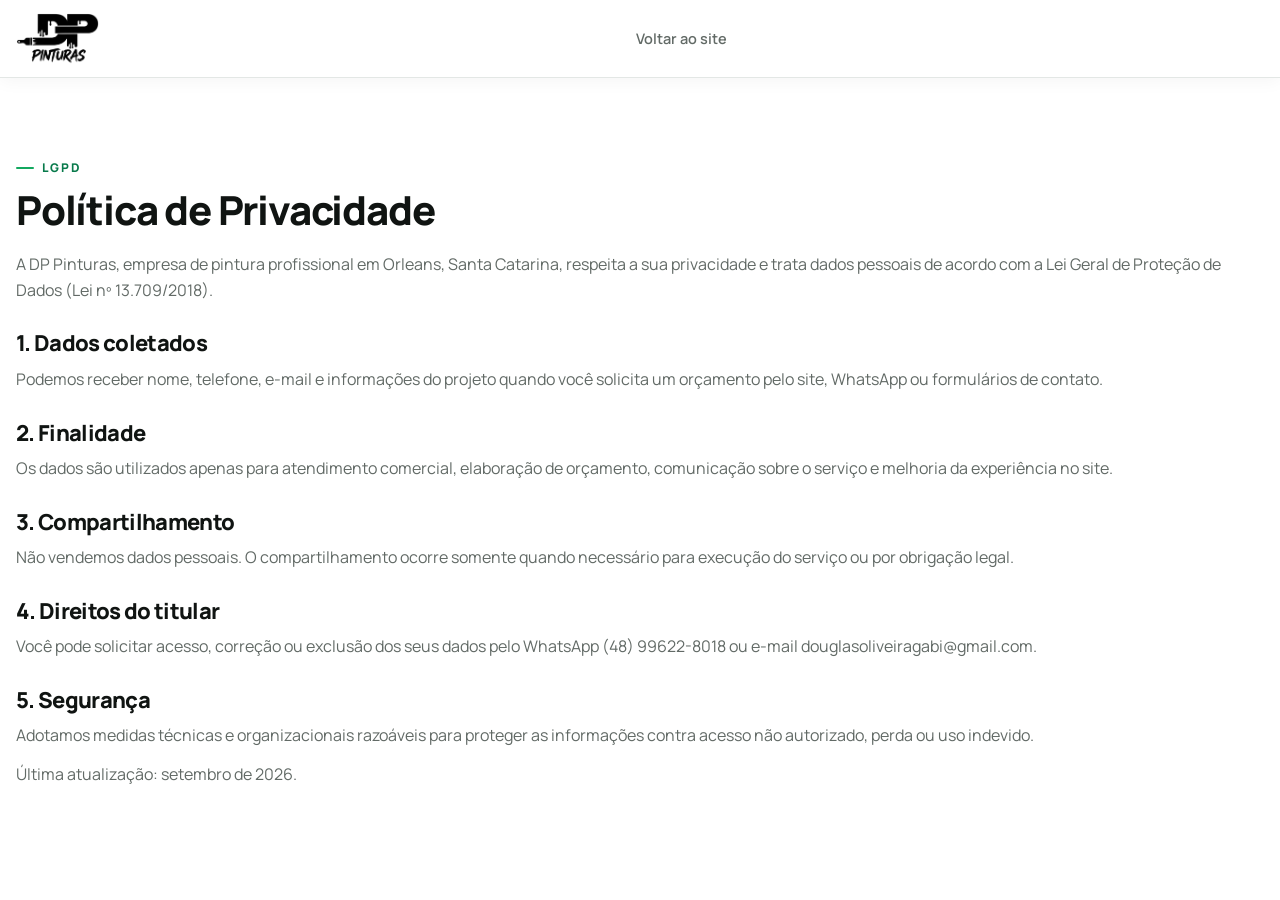
<file: politica-de-privacidade.html>
<!DOCTYPE html>
<html lang="pt-BR">
  <head>
    <meta charset="UTF-8" />
    <meta name="viewport" content="width=device-width, initial-scale=1.0" />
    <title>Política de Privacidade | DP Pinturas Orleans</title>
    <meta
      name="description"
      content="Política de Privacidade da DP Pinturas, empresa de pintura em Orleans/SC. Saiba como tratamos dados pessoais conforme a LGPD."
    />
    <meta name="robots" content="noindex, follow" />
    <link rel="canonical" href="https://site-dp-pinturas.vercel.app/politica-de-privacidade" />
    <meta property="og:type" content="website" />
    <meta property="og:locale" content="pt_BR" />
    <meta property="og:site_name" content="DP Pinturas" />
    <meta property="og:title" content="Política de Privacidade | DP Pinturas" />
    <meta
      property="og:description"
      content="Como a DP Pinturas trata dados pessoais de clientes em Orleans/SC, de acordo com a LGPD."
    />
    <meta property="og:url" content="https://site-dp-pinturas.vercel.app/politica-de-privacidade" />
    <meta property="og:image" content="https://site-dp-pinturas.vercel.app/assets/hero-painter.png" />
    <meta name="theme-color" content="#006341" />
    <meta name="application-name" content="DP Pinturas" />
    <link rel="icon" href="/favicon.ico" sizes="any" />
    <link rel="icon" type="image/png" sizes="48x48" href="/assets/favicon-48.png" />
    <link rel="icon" type="image/png" sizes="192x192" href="/assets/favicon-192.png" />
    <link rel="apple-touch-icon" sizes="180x180" href="/assets/apple-touch-icon.png" />
    <link rel="preconnect" href="https://fonts.googleapis.com" />
    <link rel="preconnect" href="https://fonts.gstatic.com" crossorigin />
    <link href="https://fonts.googleapis.com/css2?family=Manrope:wght@400;600;700;800&display=swap" rel="stylesheet" />
    <link rel="stylesheet" href="css/style.css" />
  </head>
  <body>
    <header class="header is-scrolled">
      <div class="container header__inner">
        <a class="logo" href="index.html"><img src="assets/logo-crop.png" alt="DP Pinturas, empresa de pintura em Orleans SC" /></a>
        <nav class="nav">
          <a href="index.html">Voltar ao site</a>
        </nav>
      </div>
    </header>
    <main class="legal container">
      <span class="eyebrow">LGPD</span>
      <h1>Política de Privacidade</h1>
      <p>A DP Pinturas, empresa de pintura profissional em Orleans, Santa Catarina, respeita a sua privacidade e trata dados pessoais de acordo com a Lei Geral de Proteção de Dados (Lei nº 13.709/2018).</p>
      <h2>1. Dados coletados</h2>
      <p>Podemos receber nome, telefone, e-mail e informações do projeto quando você solicita um orçamento pelo site, WhatsApp ou formulários de contato.</p>
      <h2>2. Finalidade</h2>
      <p>Os dados são utilizados apenas para atendimento comercial, elaboração de orçamento, comunicação sobre o serviço e melhoria da experiência no site.</p>
      <h2>3. Compartilhamento</h2>
      <p>Não vendemos dados pessoais. O compartilhamento ocorre somente quando necessário para execução do serviço ou por obrigação legal.</p>
      <h2>4. Direitos do titular</h2>
      <p>Você pode solicitar acesso, correção ou exclusão dos seus dados pelo WhatsApp (48) 99622-8018 ou e-mail douglasoliveiragabi@gmail.com.</p>
      <h2>5. Segurança</h2>
      <p>Adotamos medidas técnicas e organizacionais razoáveis para proteger as informações contra acesso não autorizado, perda ou uso indevido.</p>
      <p>Última atualização: setembro de 2026.</p>
    </main>
  </body>
</html>
</file>
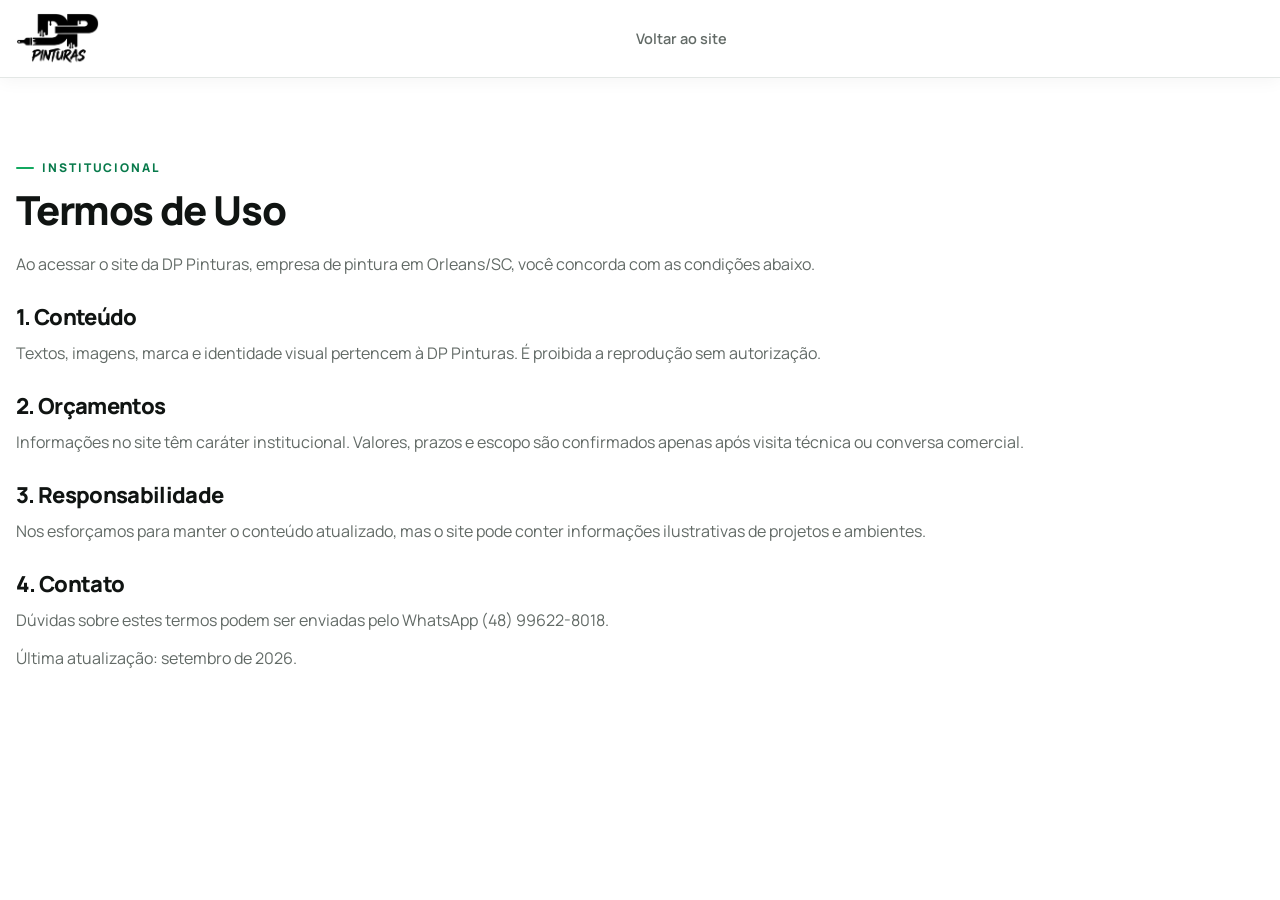
<file: termos-de-uso.html>
<!DOCTYPE html>
<html lang="pt-BR">
  <head>
    <meta charset="UTF-8" />
    <meta name="viewport" content="width=device-width, initial-scale=1.0" />
    <title>Termos de Uso | DP Pinturas Orleans</title>
    <meta
      name="description"
      content="Termos de uso do site da DP Pinturas, empresa de pintura residencial e comercial em Orleans, Santa Catarina."
    />
    <meta name="robots" content="noindex, follow" />
    <link rel="canonical" href="https://site-dp-pinturas.vercel.app/termos-de-uso" />
    <meta property="og:type" content="website" />
    <meta property="og:locale" content="pt_BR" />
    <meta property="og:site_name" content="DP Pinturas" />
    <meta property="og:title" content="Termos de Uso | DP Pinturas" />
    <meta
      property="og:description"
      content="Condições de uso do site institucional da DP Pinturas, em Orleans/SC."
    />
    <meta property="og:url" content="https://site-dp-pinturas.vercel.app/termos-de-uso" />
    <meta property="og:image" content="https://site-dp-pinturas.vercel.app/assets/hero-painter.png" />
    <meta name="theme-color" content="#006341" />
    <meta name="application-name" content="DP Pinturas" />
    <link rel="icon" href="/favicon.ico" sizes="any" />
    <link rel="icon" type="image/png" sizes="48x48" href="/assets/favicon-48.png" />
    <link rel="icon" type="image/png" sizes="192x192" href="/assets/favicon-192.png" />
    <link rel="apple-touch-icon" sizes="180x180" href="/assets/apple-touch-icon.png" />
    <link rel="preconnect" href="https://fonts.googleapis.com" />
    <link rel="preconnect" href="https://fonts.gstatic.com" crossorigin />
    <link href="https://fonts.googleapis.com/css2?family=Manrope:wght@400;600;700;800&display=swap" rel="stylesheet" />
    <link rel="stylesheet" href="css/style.css" />
  </head>
  <body>
    <header class="header is-scrolled">
      <div class="container header__inner">
        <a class="logo" href="index.html"><img src="assets/logo-crop.png" alt="DP Pinturas, empresa de pintura em Orleans SC" /></a>
        <nav class="nav">
          <a href="index.html">Voltar ao site</a>
        </nav>
      </div>
    </header>
    <main class="legal container">
      <span class="eyebrow">Institucional</span>
      <h1>Termos de Uso</h1>
      <p>Ao acessar o site da DP Pinturas, empresa de pintura em Orleans/SC, você concorda com as condições abaixo.</p>
      <h2>1. Conteúdo</h2>
      <p>Textos, imagens, marca e identidade visual pertencem à DP Pinturas. É proibida a reprodução sem autorização.</p>
      <h2>2. Orçamentos</h2>
      <p>Informações no site têm caráter institucional. Valores, prazos e escopo são confirmados apenas após visita técnica ou conversa comercial.</p>
      <h2>3. Responsabilidade</h2>
      <p>Nos esforçamos para manter o conteúdo atualizado, mas o site pode conter informações ilustrativas de projetos e ambientes.</p>
      <h2>4. Contato</h2>
      <p>Dúvidas sobre estes termos podem ser enviadas pelo WhatsApp (48) 99622-8018.</p>
      <p>Última atualização: setembro de 2026.</p>
    </main>
  </body>
</html>
</file>
<file: css/style.css>
:root {
  --green-950: #003c2a;
  --green-900: #004d35;
  --green-800: #006341;
  --green-700: #087a4b;
  --green-500: #13a85f;
  --green-400: #20c978;
  --green-50: #eef8f2;

  --black: #101412;
  --graphite: #202622;

  --gray-700: #626a66;
  --gray-500: #8c928f;
  --gray-300: #d8deda;
  --gray-200: #e3e7e5;
  --gray-100: #f4f6f5;

  --white: #ffffff;
  --yellow: #f5c518;
  --yellow-hover: #ffd54a;
  --star: #f5b400;
  --whatsapp: #25d366;

  --radius-sm: 8px;
  --radius-md: 12px;
  --radius-lg: 16px;
  --radius-xl: 22px;

  --shadow-sm: 0 4px 16px rgba(0, 0, 0, 0.04);
  --shadow-md: 0 8px 28px rgba(0, 0, 0, 0.07);
  --shadow-lg: 0 18px 50px rgba(0, 0, 0, 0.12);

  --container: 1680px;
  --header-h: 78px;
  --font: "Manrope", sans-serif;
  --script: "Caveat", cursive;
}

*,
*::before,
*::after {
  box-sizing: border-box;
  margin: 0;
  padding: 0;
}

html {
  scroll-behavior: smooth;
  scroll-padding-top: calc(var(--header-h) + 12px);
}

body {
  font-family: var(--font);
  color: var(--black);
  background: var(--white);
  font-size: 16px;
  line-height: 1.65;
  -webkit-font-smoothing: antialiased;
}

img {
  max-width: 100%;
  display: block;
}

a {
  color: inherit;
  text-decoration: none;
}

button,
input,
textarea,
select {
  font: inherit;
}

ul {
  list-style: none;
}

.sr-only {
  position: absolute;
  width: 1px;
  height: 1px;
  padding: 0;
  margin: -1px;
  overflow: hidden;
  clip: rect(0, 0, 0, 0);
  white-space: nowrap;
  border: 0;
}

.container {
  width: min(100% - 32px, var(--container));
  margin-inline: auto;
}

.container--wide {
  width: min(100% - 32px, var(--container));
}

.eyebrow {
  display: inline-flex;
  align-items: center;
  gap: 8px;
  font-size: 12px;
  font-weight: 800;
  letter-spacing: 0.16em;
  text-transform: uppercase;
  color: var(--green-700);
}

.eyebrow::before {
  content: "";
  width: 18px;
  height: 2px;
  background: var(--green-500);
  border-radius: 99px;
}

h1,
h2,
h3,
h4 {
  line-height: 1.12;
  letter-spacing: -0.03em;
  color: var(--black);
}

h1 {
  font-size: clamp(36px, 5vw, 60px);
  font-weight: 800;
}

h2 {
  font-size: clamp(30px, 3.6vw, 42px);
  font-weight: 800;
}

h3 {
  font-size: clamp(20px, 2vw, 26px);
  font-weight: 700;
}

.lead {
  color: var(--gray-700);
  font-size: 16px;
  max-width: 52ch;
}

.script {
  font-family: var(--script);
  font-weight: 600;
  line-height: 1.05;
}

.highlight {
  color: var(--green-800);
}

.btn {
  display: inline-flex;
  align-items: center;
  justify-content: center;
  gap: 10px;
  height: 48px;
  padding: 0 22px;
  border-radius: 8px;
  border: 1.5px solid transparent;
  font-size: 15px;
  font-weight: 700;
  cursor: pointer;
  transition: 0.25s ease;
  white-space: nowrap;
}

.btn svg {
  width: 20px;
  height: 20px;
  flex-shrink: 0;
}

.btn--primary {
  background: var(--green-800);
  color: var(--white);
  box-shadow: 0 8px 20px rgba(0, 99, 65, 0.22);
}

.btn--primary:hover {
  background: var(--green-700);
  transform: translateY(-2px);
}

.btn--ghost {
  background: var(--white);
  color: var(--green-800);
  border-color: var(--gray-300);
}

.btn--ghost:hover {
  border-color: var(--green-800);
  color: var(--green-800);
  transform: translateY(-2px);
}

.btn--yellow {
  background: var(--yellow);
  color: var(--black);
  box-shadow: 0 10px 24px rgba(245, 197, 24, 0.28);
}

.btn--yellow:hover {
  background: var(--yellow-hover);
  transform: translateY(-2px);
}

.btn--white {
  background: var(--white);
  color: var(--green-800);
}

.btn--white:hover {
  transform: translateY(-2px);
}

/* Header */
.header {
  position: sticky;
  top: 0;
  z-index: 80;
  height: var(--header-h);
  background: rgba(255, 255, 255, 0.92);
  backdrop-filter: blur(16px);
  border-bottom: 1px solid transparent;
  transition: 0.25s ease;
}

.header.is-scrolled {
  border-bottom-color: var(--gray-200);
  box-shadow: var(--shadow-sm);
}

.header__inner {
  height: 100%;
  display: grid;
  grid-template-columns: auto 1fr auto;
  align-items: center;
  gap: 24px;
}

.logo {
  display: flex;
  align-items: center;
  height: 58px;
}

.logo img {
  height: 52px;
  width: auto;
  object-fit: contain;
}

.nav {
  display: flex;
  justify-content: center;
  gap: 4px;
}

.nav a {
  position: relative;
  padding: 8px 12px;
  font-size: 14.5px;
  font-weight: 600;
  color: var(--gray-700);
  transition: color 0.2s;
}

.nav a:hover,
.nav a.is-active {
  color: var(--green-800);
}

.nav a.is-active::after {
  content: "";
  position: absolute;
  left: 12px;
  right: 12px;
  bottom: 2px;
  height: 2px;
  background: var(--green-500);
  border-radius: 99px;
}

.header__cta {
  height: 44px;
  padding-inline: 18px;
  flex-shrink: 0;
}

.nav-toggle {
  display: none;
  width: 44px;
  height: 44px;
  border: 1px solid var(--gray-200);
  background: var(--white);
  border-radius: 10px;
  align-items: center;
  justify-content: center;
  cursor: pointer;
}

/* Hero */
.hero {
  position: relative;
  overflow: hidden;
  background: linear-gradient(180deg, #f7faf8 0%, #fff 100%);
}

.hero__grid {
  display: grid;
  grid-template-columns: 1fr;
  min-height: 640px;
  aspect-ratio: 2103 / 748;
  align-items: stretch;
  width: 100%;
}

.hero__copy {
  grid-column: 1;
  grid-row: 1;
  position: relative;
  z-index: 2;
  padding: 20px 32px 28px max(16px, calc((100vw - var(--container)) / 2));
  max-width: 720px;
  display: flex;
  flex-direction: column;
  justify-content: flex-start;
}

.hero__copy h1 {
  margin: 14px 0 18px;
  max-width: 14ch;
}

.hero__copy h1 .h1-line {
  display: block;
}

.hero__copy .lead {
  margin-bottom: 28px;
}

.hero__actions {
  display: flex;
  flex-wrap: wrap;
  gap: 12px;
  margin-bottom: 36px;
}

.hero__chips {
  display: flex;
  flex-wrap: wrap;
  align-items: center;
  gap: 0;
  max-width: none;
  width: max-content;
  margin-top: 4px;
}

.chip {
  display: flex;
  align-items: center;
  gap: 12px;
  font-size: 15px;
  font-weight: 700;
  line-height: 1.2;
  color: var(--green-800);
}

.chip + .chip {
  border-left: 1px solid var(--gray-300);
  margin-left: 22px;
  padding-left: 22px;
}

.chip > span:last-child {
  display: block;
}

.chip__icon {
  color: var(--green-800);
  display: grid;
  place-items: center;
  flex-shrink: 0;
  width: 48px;
  height: 48px;
}

.chip__icon svg {
  width: 44px;
  height: 44px;
  fill: currentColor;
  stroke: none;
}

.chip__icon--airless img {
  width: 48px;
  height: 48px;
  object-fit: contain;
}

.hero__visual {
  grid-column: 1;
  grid-row: 1;
  position: relative;
  min-height: 0;
  overflow: hidden;
}

.hero__visual img {
  width: 100%;
  height: 100%;
  object-fit: cover;
  object-position: right center;
}

.hero__visual::before {
  content: "";
  position: absolute;
  inset: 0;
  z-index: 1;
  pointer-events: none;
  background: linear-gradient(
    90deg,
    #ffffff 0%,
    rgba(255, 255, 255, 0.96) 22%,
    rgba(255, 255, 255, 0.78) 36%,
    rgba(255, 255, 255, 0.35) 50%,
    rgba(255, 255, 255, 0.08) 62%,
    transparent 72%
  );
}

/* Services */
.services {
  padding: 48px 0 32px;
}

.services .container,
.services__layout {
  display: grid;
  grid-template-columns: minmax(300px, 480px) 1fr;
  column-gap: 36px;
  align-items: stretch;
}

.services__head {
  display: flex;
  flex-direction: column;
  align-items: flex-start;
  gap: 10px;
  min-height: 100%;
}

.services__head h2 {
  max-width: none;
  font-size: clamp(28px, 2.8vw, 36px);
  line-height: 1.15;
}

.services__head .lead {
  margin-top: auto;
  max-width: 42ch;
  font-size: 14.5px;
  line-height: 1.5;
}

.services__grid {
  display: grid;
  grid-template-columns: repeat(6, minmax(0, 1fr));
  gap: 12px;
}

.service-card {
  background: var(--white);
  border: 1px solid var(--gray-200);
  border-radius: 16px;
  box-shadow: var(--shadow-sm);
  padding: 22px 10px 16px;
  text-align: center;
  transition: 0.28s ease;
  min-height: 148px;
  height: 100%;
  display: flex;
  flex-direction: column;
  justify-content: center;
  align-items: center;
}

.service-card:hover {
  transform: translateY(-6px);
  border-color: var(--green-500);
  box-shadow: var(--shadow-md);
}

.service-card__icon {
  width: 64px;
  height: 64px;
  margin: 0 auto 12px;
  color: var(--green-800);
  display: grid;
  place-items: center;
}

.service-card__icon svg {
  width: 56px;
  height: 56px;
  fill: currentColor;
  stroke: none;
}

.service-card__icon img {
  width: 64px;
  height: 64px;
  object-fit: contain;
}

.service-card h3 {
  font-size: 13.5px;
  font-weight: 700;
  letter-spacing: -0.02em;
  line-height: 1.25;
}

/* Airless */
.airless {
  position: relative;
  margin-top: 72px;
  min-height: clamp(420px, 42vw, 520px);
  color: var(--white);
  overflow: hidden;
  background: var(--graphite);
}

.airless__bg {
  position: absolute;
  inset: 0;
  width: 100%;
  height: 100%;
  object-fit: cover;
  object-position: right center;
}

.airless::after {
  content: "";
  position: absolute;
  inset: 0;
  background: linear-gradient(
    90deg,
    rgba(3, 32, 22, 0.18) 0%,
    rgba(3, 32, 22, 0.28) 26%,
    rgba(3, 32, 22, 0.52) 40%,
    rgba(3, 32, 22, 0.22) 54%,
    transparent 70%
  );
}

.airless__layout {
  position: relative;
  z-index: 1;
  display: grid;
  grid-template-columns: minmax(240px, 430px) 186px 1fr;
  gap: 20px 22px;
  align-items: center;
  min-height: clamp(420px, 42vw, 520px);
  padding: 48px 0;
}

.airless__content {
  max-width: 430px;
}

.airless .eyebrow {
  color: var(--green-400);
}

.airless .eyebrow::before {
  background: var(--green-400);
}

.airless h2 {
  color: var(--white);
  margin: 12px 0 16px;
  font-size: clamp(28px, 3.2vw, 42px);
  line-height: 1.08;
}

.airless h2 span {
  display: block;
  color: var(--green-400);
}

.airless .lead {
  color: rgba(255, 255, 255, 0.88);
  max-width: 46ch;
  margin-bottom: 28px;
  font-size: 15.5px;
}

.btn--airless {
  background: #007a49;
  color: var(--white);
  border: 0;
  border-radius: 10px;
  height: 52px;
  padding: 0 28px 0 32px;
  font-size: 16px;
  font-weight: 600;
  letter-spacing: 0.01em;
  gap: 16px;
  box-shadow: none;
}

.btn--airless svg {
  width: 22px;
  height: 22px;
  stroke-width: 2.2;
}

.btn--airless:hover {
  background: #089056;
  transform: none;
}

.airless__list {
  display: flex;
  flex-direction: column;
  gap: 14px;
}

.airless__list li {
  display: flex;
  align-items: center;
  gap: 12px;
  font-size: 13px;
  font-weight: 600;
  line-height: 1.25;
  color: var(--white);
  text-shadow: 0 2px 10px rgba(0, 0, 0, 0.55);
}

.airless__icon {
  width: 52px;
  height: 52px;
  border-radius: 50%;
  border: none;
  color: var(--white);
  display: grid;
  place-items: center;
  flex-shrink: 0;
  background: #000;
  overflow: hidden;
}

.airless__icon img {
  width: 100%;
  height: 100%;
  max-width: none;
  object-fit: cover;
}

/* Split: before/after + process */
.split {
  position: relative;
  padding: 48px 0 56px;
  overflow: hidden;
}

.split::before {
  content: "";
  position: absolute;
  left: min(1%, 24px);
  bottom: 0;
  width: min(38vw, 460px);
  height: 210px;
  background:
    radial-gradient(ellipse 78% 62% at 38% 58%, rgba(150, 162, 156, 0.32) 0%, transparent 72%),
    radial-gradient(ellipse 48% 50% at 62% 38%, rgba(176, 186, 180, 0.22) 0%, transparent 68%);
  filter: blur(1px);
  pointer-events: none;
  z-index: 0;
}

.split::after {
  content: "";
  position: absolute;
  top: 0;
  right: 0;
  width: 42%;
  height: 140px;
  background: radial-gradient(ellipse at top right, rgba(19, 168, 95, 0.08), transparent 72%);
  pointer-events: none;
}

.split__grid {
  position: relative;
  z-index: 1;
  display: grid;
  grid-template-columns: minmax(240px, 0.86fr) minmax(300px, 1.08fr) minmax(380px, 1.38fr);
  gap: 22px 26px;
  align-items: stretch;
}

.split__copy {
  display: flex;
  flex-direction: column;
  justify-content: center;
}

.split__copy h2 {
  margin: 8px 0 12px;
  font-size: clamp(28px, 2.5vw, 40px);
  white-space: nowrap;
}

.split__copy .lead {
  margin: 0;
  font-size: 15px;
  max-width: 32ch;
}

.ba {
  position: relative;
  border-radius: 18px;
  overflow: hidden;
  min-height: 260px;
  height: 100%;
  box-shadow: var(--shadow-md);
  user-select: none;
  cursor: ew-resize;
  touch-action: none;
}

.ba img {
  position: absolute;
  inset: 0;
  width: 100%;
  height: 100%;
  object-fit: cover;
  object-position: center;
  pointer-events: none;
}

.ba__before-wrap {
  position: absolute;
  inset: 0;
  overflow: hidden;
  clip-path: inset(0 50% 0 0);
}

.ba__handle {
  position: absolute;
  top: 0;
  bottom: 0;
  left: 50%;
  width: 44px;
  transform: translateX(-50%);
  display: grid;
  place-items: center;
  z-index: 2;
}

.ba__handle::before {
  content: "";
  position: absolute;
  top: 0;
  bottom: 0;
  left: 50%;
  width: 3px;
  transform: translateX(-50%);
  background: var(--white);
  box-shadow: 0 0 0 1px rgba(0, 0, 0, 0.08);
}

.ba__knob {
  position: relative;
  width: 44px;
  height: 44px;
  border-radius: 50%;
  background: var(--white);
  box-shadow: var(--shadow-md);
  display: grid;
  place-items: center;
  color: var(--green-800);
  animation: knob-hint 2.4s ease-in-out 0.6s 2;
}

.ba__knob svg {
  width: 18px;
  height: 18px;
}

.ba__label {
  position: absolute;
  bottom: 14px;
  z-index: 3;
  background: #1a1d1b;
  color: var(--white);
  font-size: 11px;
  font-weight: 800;
  letter-spacing: 0.04em;
  padding: 7px 12px;
  border-radius: 8px;
}

.ba__label--before {
  left: 14px;
}

.ba__label--after {
  right: 14px;
  background: var(--green-800);
}

.process {
  display: flex;
  flex-direction: column;
  justify-content: space-between;
  gap: 14px;
  min-width: 0;
}

.process__brush {
  width: 100%;
  height: auto;
  display: block;
}

.process__steps {
  display: grid;
  grid-template-columns: repeat(6, minmax(0, 1fr));
  gap: 8px;
}

.step {
  display: grid;
  gap: 6px;
  background: var(--green-50);
  border-radius: 14px;
  padding: 12px 10px 14px;
  min-width: 0;
}

.step__n {
  width: 28px;
  height: 28px;
  border-radius: 50%;
  background: var(--green-800);
  color: var(--white);
  display: grid;
  place-items: center;
  font-weight: 800;
  font-size: 13px;
}

.step h3 {
  font-size: 13.5px;
  letter-spacing: -0.02em;
}

.step p {
  margin: 0;
  font-size: 11.5px;
  line-height: 1.35;
  color: var(--gray-700);
}

/* About */
.about {
  padding: 0;
  overflow: hidden;
}

.about__banner {
  width: 100%;
  height: auto;
  display: block;
}

/* Projects */
.projects {
  padding: 36px 0 48px;
}

.projects__layout {
  display: grid;
  grid-template-columns: minmax(250px, 0.95fr) minmax(0, 1.68fr) minmax(250px, 0.9fr);
  gap: 20px 24px;
  align-items: stretch;
}

.projects__intro {
  display: flex;
  flex-direction: column;
  align-items: flex-start;
  padding: 0;
}

.projects__intro h2 {
  margin-top: 8px;
  width: 100%;
  font-size: clamp(26px, 2.15vw, 34px);
  line-height: 1.12;
}

.projects__intro .lead {
  margin-top: 10px;
  max-width: 24ch;
  font-size: 13.5px;
  line-height: 1.45;
}

.projects__intro .btn {
  margin-top: auto;
  height: 44px;
  padding: 0 18px;
  font-size: 14px;
}

.gallery-wrap {
  position: relative;
  min-width: 0;
}

.gallery-wrap::after {
  content: "";
  position: absolute;
  top: 0;
  right: 0;
  width: 52px;
  height: 100%;
  background: linear-gradient(90deg, transparent, var(--white));
  pointer-events: none;
  z-index: 2;
  opacity: 1;
  transition: opacity 0.25s ease;
  border-radius: 0 14px 14px 0;
}

.gallery-wrap.is-end::after {
  opacity: 0;
}

.gallery {
  display: grid;
  grid-auto-flow: column;
  grid-template-rows: repeat(2, minmax(0, 1fr));
  grid-template-columns: calc((100% - 16px) * 0.425);
  grid-auto-columns: calc((100% - 16px) * 0.2875);
  gap: 8px;
  height: clamp(340px, 24.5vw, 400px);
  overflow-x: auto;
  overflow-y: hidden;
  overscroll-behavior-x: contain;
  scrollbar-width: none;
  cursor: grab;
  touch-action: pan-x;
  scroll-snap-type: x proximity;
  user-select: none;
}

.gallery::-webkit-scrollbar {
  display: none;
}

.gallery.is-dragging,
.gallery.is-dragging .gallery__item {
  cursor: grabbing;
  scroll-snap-type: none;
}

.gallery:focus-visible {
  outline: 2px solid var(--green-500);
  outline-offset: 4px;
  border-radius: 14px;
}

.gallery__item {
  position: relative;
  overflow: hidden;
  border-radius: 14px;
  display: block;
  min-width: 0;
  min-height: 0;
  height: 100%;
  width: auto;
  scroll-snap-align: start;
  cursor: pointer;
}

.gallery__item--main {
  grid-column: 1;
  grid-row: 1 / span 2;
  width: auto;
}

.gallery__item--tall {
  grid-row: 1 / span 2;
}

.gallery.is-dragging .gallery__item:hover img {
  transform: none;
}

.gallery-nav {
  position: absolute;
  top: 50%;
  z-index: 3;
  width: 40px;
  height: 40px;
  padding: 0;
  border: none;
  border-radius: 50%;
  background: var(--white);
  color: var(--green-800);
  box-shadow: 0 8px 22px rgba(0, 0, 0, 0.16);
  display: grid;
  place-items: center;
  cursor: pointer;
  transform: translateY(-50%);
  transition: 0.2s ease;
}

.gallery-nav:hover:not(:disabled) {
  transform: translateY(-50%) scale(1.06);
  background: var(--green-50);
}

.gallery-nav:disabled {
  opacity: 0;
  pointer-events: none;
}

.gallery-nav--prev {
  left: -14px;
}

.gallery-nav--next {
  right: -14px;
}

.gallery-nav svg {
  width: 18px;
  height: 18px;
}

.gallery__item img {
  position: absolute;
  inset: 0;
  width: 100%;
  height: 100%;
  object-fit: cover;
  pointer-events: none;
  -webkit-user-drag: none;
  transition: transform 0.6s ease;
}

.gallery__item--main img {
  object-position: center 42%;
}

.gallery__item:hover img {
  transform: scale(1.06);
}

.gallery__item::after {
  content: "";
  position: absolute;
  inset: auto 0 0;
  height: 62%;
  background: linear-gradient(transparent, rgba(10, 16, 14, 0.8));
  pointer-events: none;
}

.gallery__item .gallery__caption {
  position: absolute;
  left: 12px;
  right: 12px;
  bottom: 12px;
  color: var(--white);
  z-index: 1;
}

.gallery__item--main .gallery__caption {
  right: 56px;
  bottom: 14px;
  left: 14px;
}

.gallery__go {
  position: absolute;
  right: 12px;
  bottom: 12px;
  z-index: 2;
  width: 34px;
  height: 34px;
  border-radius: 50%;
  background: var(--white);
  color: var(--green-800);
  display: grid;
  place-items: center;
  box-shadow: 0 6px 16px rgba(0, 0, 0, 0.16);
  transition: transform 0.25s ease;
}

.gallery__item--main:hover .gallery__go {
  transform: translate(2px, -2px);
}

.gallery__go svg {
  width: 15px;
  height: 15px;
}

.tag {
  display: inline-flex;
  background: rgba(255, 255, 255, 0.92);
  color: var(--green-800);
  font-size: 10.5px;
  font-weight: 800;
  letter-spacing: 0.02em;
  padding: 4px 9px;
  border-radius: 999px;
  margin-bottom: 6px;
}

.gallery__item:not(.gallery__item--main) .tag {
  background: transparent;
  color: var(--white);
  padding: 0;
  margin-bottom: 1px;
  font-size: 11.5px;
  font-weight: 600;
  letter-spacing: 0.01em;
}

.gallery__item h3 {
  color: var(--white);
  font-size: 18px;
}

.gallery__item:not(.gallery__item--main) h3 {
  font-size: 13.5px;
  font-weight: 800;
  white-space: nowrap;
}

.gallery__item--tall h3 {
  font-size: 18px;
  white-space: normal;
}

.gallery__item p {
  font-size: 11.5px;
  opacity: 0.92;
  margin-top: 2px;
  line-height: 1.3;
}

.equip-card {
  background: transparent;
  border-radius: 0;
  padding: 0;
  overflow: hidden;
  min-height: 100%;
  display: grid;
  grid-template-rows: auto auto auto minmax(0, 1fr);
  align-items: start;
}

.equip-card h3 {
  margin: 8px 0;
  font-size: clamp(22px, 1.8vw, 26px);
  line-height: 1.15;
}

.equip-card p {
  color: var(--gray-700);
  font-size: 13px;
  line-height: 1.45;
  margin-bottom: 0;
  max-width: 38ch;
}

.equip-card img {
  width: 100%;
  height: 100%;
  min-height: 0;
  margin: 4px 0 0;
  object-fit: contain;
  object-position: center bottom;
}

/* Social proof */
.proof {
  padding: 20px 0 88px;
}

.proof__grid {
  display: grid;
  grid-template-columns: 1.25fr 0.75fr;
  gap: 48px;
}

.testimonials {
  display: grid;
  grid-template-columns: repeat(3, 1fr);
  gap: 16px;
  margin-top: 28px;
}

.t-card {
  background: var(--white);
  border: 1px solid var(--gray-200);
  border-radius: 14px;
  box-shadow: var(--shadow-sm);
  padding: 22px 18px 18px;
  transition: 0.25s ease;
}

.t-card:hover {
  transform: translateY(-5px);
  box-shadow: var(--shadow-md);
}

.stars {
  color: var(--star);
  letter-spacing: 1px;
  margin-bottom: 12px;
  font-size: 14px;
}

.t-card p {
  font-size: 14.5px;
  color: var(--gray-700);
  margin-bottom: 18px;
}

.t-card__person {
  display: flex;
  align-items: center;
  gap: 10px;
}

.avatar {
  width: 42px;
  height: 42px;
  border-radius: 50%;
  display: grid;
  place-items: center;
  color: var(--white);
  font-weight: 800;
  font-size: 13px;
  flex-shrink: 0;
}

.t-card__person strong {
  display: block;
  font-size: 14px;
}

.t-card__person small {
  color: var(--gray-500);
  font-size: 12px;
}

.faq {
  margin-top: 8px;
}

.faq-item {
  border-bottom: 1px solid var(--gray-200);
}

.faq-item button {
  width: 100%;
  background: none;
  border: 0;
  display: flex;
  justify-content: space-between;
  align-items: center;
  gap: 16px;
  padding: 16px 8px;
  text-align: left;
  font-weight: 700;
  font-size: 15px;
  cursor: pointer;
}

.faq-item button svg {
  width: 18px;
  height: 18px;
  color: var(--green-800);
  transition: transform 0.25s ease;
  flex-shrink: 0;
}

.faq-item.is-open {
  background: var(--gray-100);
  border-radius: 10px;
  border-bottom-color: transparent;
  margin: 6px 0;
}

.faq-item.is-open button svg {
  transform: rotate(45deg);
}

.faq-item__body {
  display: none;
  padding: 0 12px 16px;
  color: var(--gray-700);
  font-size: 14.5px;
}

.faq-item.is-open .faq-item__body {
  display: block;
}

/* CTA */
.cta {
  position: relative;
  background-color: #08382a;
  background-image: url("../assets/cta-texture.png");
  background-size: cover;
  background-position: center;
  color: var(--white);
  overflow: hidden;
}

.cta__inner {
  position: relative;
  z-index: 1;
  display: flex;
  align-items: center;
  gap: 20px 26px;
  padding: 16px 0;
}

.cta__roller {
  width: 168px;
  flex-shrink: 0;
  transform: rotate(-16deg);
  filter: drop-shadow(0 10px 16px rgba(0, 0, 0, 0.28));
  margin: -8px 0;
}

.cta__copy {
  flex: 0 1 360px;
  max-width: 360px;
  min-width: 0;
}

.cta h2 {
  color: var(--white);
  font-size: clamp(22px, 1.8vw, 28px);
  line-height: 1.12;
  letter-spacing: -0.03em;
  margin-bottom: 8px;
}

.cta h2 span {
  display: block;
}

.cta__copy p {
  opacity: 0.92;
  max-width: none;
  font-size: 13.5px;
  line-height: 1.45;
}

.cta__actions {
  display: grid;
  grid-template-columns: auto auto;
  grid-template-areas:
    "phone btn"
    "region .";
  column-gap: 20px;
  row-gap: 4px;
  align-items: center;
  flex: 0 1 auto;
}

.cta__contact {
  display: contents;
}

.cta__phone {
  grid-area: phone;
  display: inline-flex;
  align-items: center;
  gap: 10px;
  margin: 0;
  font-size: clamp(22px, 2vw, 30px);
  font-weight: 800;
  letter-spacing: -0.03em;
  line-height: 1.1;
  color: var(--white);
  white-space: nowrap;
}

.cta__phone:hover {
  opacity: 0.88;
}

.cta__phone svg {
  width: 28px;
  height: 28px;
  flex-shrink: 0;
}

.cta__region {
  grid-area: region;
  margin: 0 0 0 38px;
  font-size: 13px;
  line-height: 1.3;
  font-weight: 500;
  opacity: 0.88;
  max-width: none;
}

.cta__btn {
  grid-area: btn;
  align-self: center;
  height: 44px;
  padding: 0 18px;
  border-radius: 8px;
  font-size: 14px;
}

.cta__aside {
  margin-left: auto;
  flex-shrink: 0;
}

.cta__aside img {
  width: clamp(168px, 18vw, 230px);
  height: auto;
  display: block;
}

/* Footer */
.footer {
  background: #121614;
  color: #c9d0cc;
  padding: 56px 0 0;
}

.footer__grid {
  display: grid;
  grid-template-columns: 1.15fr 0.75fr 0.85fr 0.95fr auto;
  gap: 32px;
  padding-bottom: 36px;
  align-items: start;
}

.footer .logo img {
  height: 64px;
  filter: brightness(0) invert(1);
}

.footer__brand p {
  margin: 14px 0 18px;
  max-width: 36ch;
  font-size: 14.5px;
}

.footer h4 {
  color: var(--white);
  font-size: 15px;
  margin-bottom: 16px;
  letter-spacing: 0;
}

.footer a {
  display: block;
  font-size: 14.5px;
  margin-bottom: 8px;
  color: #c9d0cc;
  transition: color 0.2s;
}

.footer a:hover {
  color: var(--green-400);
}

.footer__contact p,
.footer__contact a {
  display: flex;
  align-items: center;
  gap: 8px;
  margin-bottom: 10px;
}

.socials {
  display: flex;
  gap: 10px;
  margin-top: 14px;
}

.footer .socials a {
  width: 36px;
  height: 36px;
  margin: 0;
  border-radius: 50%;
  border: 1px solid #3a423e;
  display: grid;
  place-items: center;
  color: var(--white);
}

.socials svg {
  width: 16px;
  height: 16px;
}

.footer__slogan {
  align-self: center;
  justify-self: end;
}

.footer__slogan img {
  width: clamp(200px, 18vw, 280px);
  height: auto;
  display: block;
  mix-blend-mode: screen;
}

.footer__bottom {
  border-top: 1px solid #2a312e;
  padding: 18px 0 22px;
  display: flex;
  justify-content: space-between;
  gap: 16px;
  flex-wrap: wrap;
  font-size: 13px;
}

.footer__links {
  display: flex;
  gap: 18px;
}

.secure {
  display: flex;
  justify-content: center;
  align-items: center;
  flex-wrap: wrap;
  gap: 18px 22px;
  padding: 8px 16px 22px;
}

.secure img {
  height: 54px;
  width: auto;
}

.secure .secure__brand-link {
  display: flex;
  margin: 0;
  line-height: 0;
  text-decoration: none;
}

.secure .secure__brand {
  height: 28px;
  max-width: min(260px, 62vw);
  object-fit: contain;
}

/* Floating WhatsApp */
.wa-float {
  position: fixed;
  right: 22px;
  bottom: 22px;
  z-index: 90;
  width: 60px;
  height: 60px;
  border-radius: 50%;
  background: var(--whatsapp);
  color: var(--white);
  display: grid;
  place-items: center;
  box-shadow: 0 10px 28px rgba(37, 211, 102, 0.4);
  animation: wa-pulse 2.4s ease-in-out infinite;
}

.wa-float svg {
  width: 30px;
  height: 30px;
}

.wa-float:hover {
  transform: scale(1.06);
}

/* Legal pages */
.legal {
  padding: 72px 0 96px;
}

.legal h1 {
  font-size: 40px;
  margin: 10px 0 18px;
}

.legal h2 {
  font-size: 22px;
  margin: 28px 0 10px;
}

.legal p,
.legal li {
  color: var(--gray-700);
  margin-bottom: 12px;
}

.legal ul {
  padding-left: 18px;
}

.legal li {
  list-style: disc;
}

/* Lightbox */
.lightbox {
  position: fixed;
  inset: 0;
  background: rgba(10, 14, 12, 0.88);
  display: none;
  align-items: center;
  justify-content: center;
  z-index: 120;
  padding: 24px;
}

.lightbox.is-open {
  display: flex;
}

.lightbox img {
  max-width: min(1100px, 92vw);
  max-height: 86vh;
  width: auto;
  height: auto;
  object-fit: contain;
  border-radius: 12px;
  box-shadow: 0 18px 50px rgba(0, 0, 0, 0.35);
}

.lightbox button {
  position: absolute;
  top: 18px;
  right: 18px;
  width: 44px;
  height: 44px;
  border: 0;
  border-radius: 50%;
  background: var(--white);
  cursor: pointer;
}

/* Animations */
.reveal {
  opacity: 0;
  transform: translateY(28px);
  transition: opacity 0.7s ease, transform 0.7s ease;
}

.reveal.is-visible {
  opacity: 1;
  transform: none;
}

@keyframes wa-pulse {
  0%,
  100% {
    box-shadow: 0 0 0 0 rgba(37, 211, 102, 0.45);
  }
  70% {
    box-shadow: 0 0 0 14px rgba(37, 211, 102, 0);
  }
}

@media (prefers-reduced-motion: reduce) {
  html {
    scroll-behavior: auto;
  }

  .reveal {
    opacity: 1;
    transform: none;
    transition: none;
  }

  .wa-float,
  .ba__knob,
  * {
    animation: none !important;
  }
}

@media (max-width: 1200px) {
  .split__grid {
    grid-template-columns: minmax(260px, 0.95fr) 1.15fr;
    gap: 22px;
  }

  .split__copy {
    grid-column: 1 / -1;
    max-width: 48ch;
    justify-content: flex-start;
  }

  .split__copy h2 {
    white-space: nowrap;
  }

  .process__steps {
    grid-template-columns: repeat(3, minmax(0, 1fr));
    gap: 10px;
  }

  .ba {
    min-height: 300px;
  }

  .step h3 {
    font-size: 15px;
  }

  .step p {
    font-size: 13px;
  }
}

@media (max-width: 1100px) {
  .services .container,
  .services__layout {
    grid-template-columns: 1fr;
  }

  .services__head {
    gap: 14px;
  }

  .services__head h2 {
    max-width: none;
  }

  .services__head .lead {
    margin-top: 0;
  }

  .services__grid {
    grid-template-columns: repeat(3, 1fr);
  }

  .projects__layout,
  .proof__grid,
  .footer__grid {
    grid-template-columns: 1fr;
  }

  .footer__slogan {
    justify-self: start;
  }

  .projects__intro {
    padding: 0;
  }

  .projects__intro h2 {
    font-size: clamp(28px, 5vw, 36px);
  }

  .projects__intro .lead {
    max-width: 52ch;
  }

  .projects__intro .btn {
    margin-top: 22px;
  }

  .equip-card {
    padding: 8px 0 0;
  }

  .equip-card h3 {
    font-size: clamp(22px, 3vw, 28px);
  }

  .equip-card img {
    width: min(520px, 100%);
    margin-left: 0;
    margin-top: 16px;
  }

  .airless__layout {
    grid-template-columns: minmax(220px, 1fr) 180px;
    gap: 20px 16px;
  }

  .cta__inner {
    padding: 20px 0;
    gap: 16px 20px;
  }

  .cta__roller {
    width: 140px;
  }

  .cta__aside {
    display: none;
  }

  .gallery {
    height: clamp(320px, 42vw, 400px);
  }

  .gallery-nav--prev {
    left: 8px;
  }

  .gallery-nav--next {
    right: 8px;
  }

  .gallery__item:not(.gallery__item--main) h3 {
    white-space: normal;
  }
}

@media (max-width: 860px) {
  .secure {
    padding-bottom: 96px;
  }

  .cta__inner {
    padding: 26px 0;
  }

  .cta__roller {
    width: 120px;
  }

  .cta__copy {
    flex: 1 1 220px;
    max-width: none;
  }

  .cta h2 {
    max-width: none;
  }

  .cta h2 span {
    display: inline;
  }

  .cta__actions {
    width: 100%;
    justify-content: flex-start;
  }

  .cta__aside {
    display: none;
  }

  .split {
    padding: 36px 0 40px;
  }

  .split__grid {
    grid-template-columns: 1fr;
  }

  .split__copy {
    grid-column: auto;
    max-width: none;
  }

  .split__copy h2 {
    white-space: normal;
  }

  .ba {
    min-height: 0;
    aspect-ratio: 16 / 11;
    height: auto;
  }

  .process__brush {
    display: none;
  }

  .container {
    width: min(100% - 32px, var(--container));
  }

  .nav-toggle {
    display: flex;
  }

  .header__inner {
    grid-template-columns: auto auto;
    justify-content: space-between;
  }

  .header__cta {
    display: none;
  }

  .nav {
    position: absolute;
    top: var(--header-h);
    left: 0;
    right: 0;
    background: var(--white);
    flex-direction: column;
    padding: 12px 18px 18px;
    border-bottom: 1px solid var(--gray-200);
    display: none;
  }

  .nav.is-open {
    display: flex;
  }

  .nav a.is-active::after {
    right: auto;
    width: 22px;
  }

  .hero__grid {
    grid-template-columns: 1fr;
    padding-left: 0;
    min-height: 0;
    aspect-ratio: auto;
  }

  .hero__copy,
  .hero__visual {
    grid-column: 1;
    grid-row: 1;
  }

  .hero__visual {
    height: auto;
    min-height: 100%;
    align-self: stretch;
  }

  .hero__visual img {
    object-position: 48% 42%;
  }

  .hero__visual::before {
    background: rgba(247, 250, 248, 0.78);
  }

  .hero__copy {
    padding: 36px 18px 28px;
    max-width: none;
  }

  .hero__copy h1 {
    max-width: none;
  }

  .airless__layout {
    grid-template-columns: 1fr;
    gap: 28px;
    padding: 40px 0 36px;
  }

  .airless,
  .airless__layout {
    min-height: 0;
  }

  .airless::after {
    background: linear-gradient(
      180deg,
      rgba(4, 22, 16, 0.82) 0%,
      rgba(4, 22, 16, 0.72) 58%,
      rgba(4, 22, 16, 0.28) 100%
    );
  }

  .airless__bg {
    object-position: 72% center;
  }

  .airless__list {
    display: grid;
    grid-template-columns: 1fr 1fr;
    gap: 14px 18px;
  }

  .services__grid,
  .testimonials {
    grid-template-columns: 1fr 1fr;
  }

  .hero__chips {
    width: 100%;
    gap: 16px 20px;
  }

  .chip + .chip {
    border-left: none;
    margin-left: 0;
    padding-left: 0;
  }

  .gallery {
    height: 300px;
    grid-template-columns: calc((100% - 8px) * 0.72);
    grid-auto-columns: calc((100% - 8px) * 0.46);
  }

  .gallery__item--main {
    grid-row: 1 / span 2;
    grid-column: 1;
  }

  .projects__intro {
    flex-direction: column;
    align-items: flex-start;
  }

  .projects__intro h2 {
    font-size: clamp(28px, 7vw, 34px);
  }
}

@media (max-width: 560px) {
  .testimonials {
    grid-template-columns: 1fr;
  }

  .services__grid {
    grid-template-columns: 1fr 1fr;
    gap: 10px;
  }

  .service-card {
    min-height: 132px;
    padding: 18px 8px 14px;
  }

  .service-card h3 {
    font-size: 12.5px;
  }

  .process__steps {
    grid-template-columns: repeat(2, minmax(0, 1fr));
  }

  .hero__actions {
    flex-direction: column;
    align-items: stretch;
  }

  .btn {
    width: 100%;
  }

  .airless .btn--airless,
  .projects__intro .btn,
  .cta__btn {
    width: auto;
  }

  .cta__inner {
    flex-direction: column;
    align-items: flex-start;
    padding: 28px 0;
  }

  .cta__roller {
    width: 108px;
  }

  .cta__copy,
  .cta__copy p {
    flex: none;
    max-width: none;
    width: 100%;
  }

  .cta h2 {
    max-width: none;
  }

  .gallery {
    height: 260px;
  }

  .cta__actions {
    display: flex;
    flex-direction: column;
    align-items: flex-start;
    width: 100%;
    gap: 14px;
  }

  .cta__region {
    margin-left: 38px;
  }

  .cta__btn {
    width: 100%;
  }

  .hero__visual img {
    object-position: 46% 38%;
  }

  .footer__bottom {
    flex-direction: column;
  }
}
</file>
